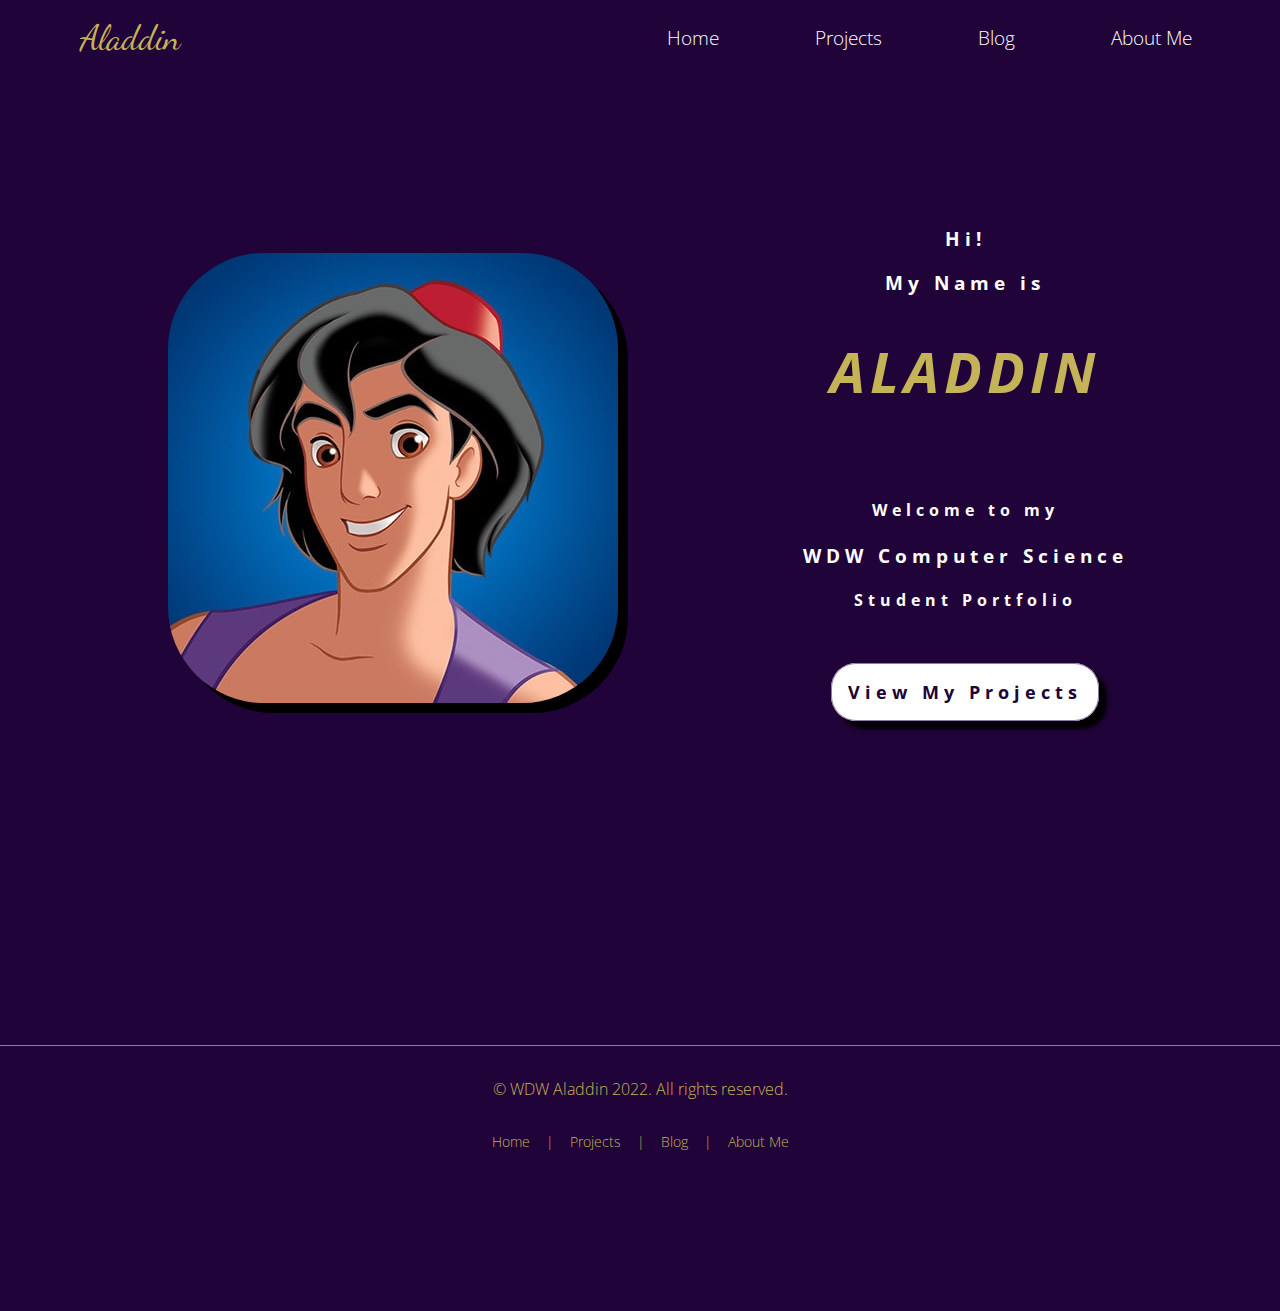
<file: index.html>
<!DOCTYPE html>
<html lang="en">
<head>
    <meta charset="UTF-8">
    <meta name="viewport" content="width=device-width, initial-scale=1.0">
    <meta http-equiv="X-UA-Compatible" content="ie=edge">
    <link rel="stylesheet" href="style.css" type="text/css" />
    <link rel="stylesheet" href="nav.css" type="text/css" />
    <title>Aladdin's Portfolio</title>
</head>
<body>
    
    <!-- Navigation Menu -->
    <nav class="navbar">
        <!-- logo -->
        <div class="logo">Aladdin</div>
        <!-- hamburger toggle -->
        <a href="#" class="toggle-button">
            <span class="bar"></span>
            <span class="bar"></span>
            <span class="bar"></span>
        </a>
        <!-- page navigation links -->
        <div class="navbar-links">
            <ul>
                <li><a href="index.html">Home</a></li>
                <li><a href="projects.html">Projects</a></li>
                <li><a href="blog.html">Blog</a></li>
                <li><a href="aboutMe.html">About Me</a></li>
            </ul>   <!-- close ul list -->
        </div>  <!-- close navbar links class -->
    </nav>   <!-- close navbar class -->
    
     <!-- Hero Section -->
     <section class ="hero">
         <div class="heroImage">
             <img src="assets/aladdin2.jpeg"></img>
         </div> <!-- close heroImage class -->
         <div class="heroText">
             <div class="heroTextTop">
                 <h3>Hi!</h3>
                <h3>My Name is</h3>
                <h1 class="heroName"><em>Aladdin</em></h1>
             </div>  <!-- close heroTextTop class -->
             <div class="heroTextBottom">
             <h4>Welcome to my </h4>
             <h3>WDW Computer Science</h3>
             <h4>Student Portfolio</h4>
             </div>  <!-- close heroTextBottom class -->
             <div class="heroButton">
                 <a href="projects.html"class="button">View My Projects</a>
             </div>
        </div>  <!-- close heroText class -->
     </section> <!-- close hero class -->
     
     <footer>
         <p class="copyright">&copy; WDW Aladdin 2022.  All rights reserved.</p>
         <ul class="bottomNav">
             <li><a href="index.html">Home</a></li>
             <li class="divider">|</li>
              <li><a href="projects.html">Projects</a></li>
             <li class="divider">|</li>
              <li><a href="blog.html">Blog</a></li>
             <li class="divider">|</li>
              <li><a href="aboutMe.html">About Me</a></li>
         </ul>
     </footer>
     
    <script type="text/javascript" src="script.js"></script>
</body>
</html>
</file>
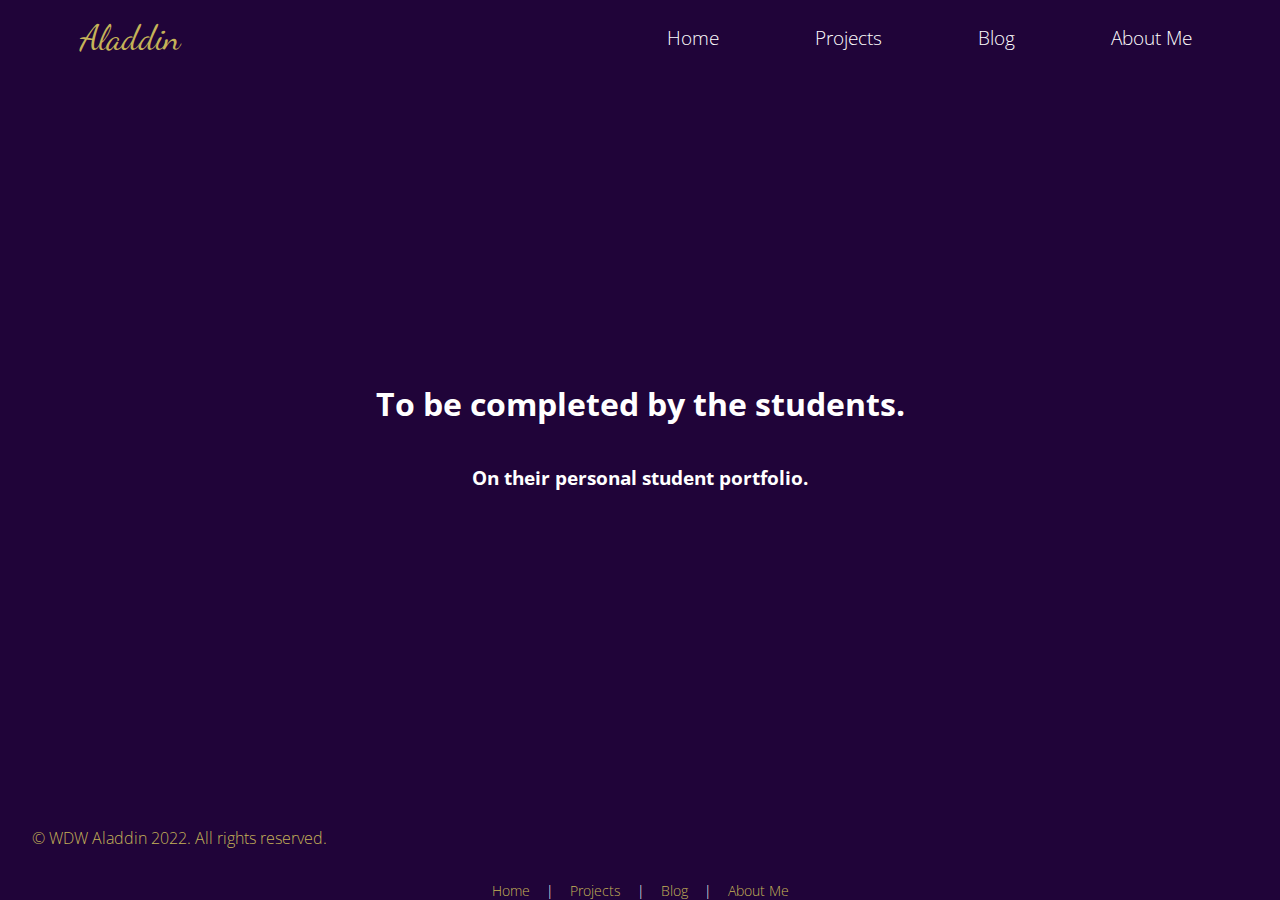
<file: aboutMe.html>
<!DOCTYPE html>
<html lang="en">
<head>
    <meta charset="UTF-8">
    <meta name="viewport" content="width=device-width, initial-scale=1.0">
    <meta http-equiv="X-UA-Compatible" content="ie=edge">
    <link rel="stylesheet" href="style.css" type="text/css" />
    <link rel="stylesheet" href="nav.css" type="text/css" />
    <title>About Me</title>
</head>
<body>
    
    <!-- Navigation Menu -->
    <nav class="navbar">
        <!-- logo -->
        <div class="logo">Aladdin</div>
        <!-- hamburger toggle -->
        <a href="#" class="toggle-button">
            <span class="bar"></span>
            <span class="bar"></span>
            <span class="bar"></span>
        </a>
        <!-- page navigation links -->
        <div class="navbar-links">
            <ul>
                <li><a href="index.html">Home</a></li>
                <li><a href="projects.html">Projects</a></li>
                <li><a href="blog.html">Blog</a></li>
                <li><a href="aboutMe.html">About Me</a></li>
            </ul>   <!-- close ul list -->
        </div>  <!-- close navbar links class -->
    </nav>   <!-- close navbar class -->
    
    <section class="filler">
        <h1>To be completed by the students. </h1>
        <h3>On their personal student portfolio.</h3>
    </section>
    
    
     </footer>
              <p class="copyright">&copy; WDW Aladdin 2022.  All rights reserved.</p>
         <ul class="bottomNav">
             <li><a href="index.html">Home</a></li>
             <li class="divider">|</li>
              <li><a href="projects.html">Projects</a></li>
             <li class="divider">|</li>
              <li><a href="blog.html">Blog</a></li>
             <li class="divider">|</li>
              <li><a href="aboutMe.html">About Me</a></li>
         </ul>
     </footer>


    <script type="text/javascript" src="script.js"></script>
</body>
</html>
</file>
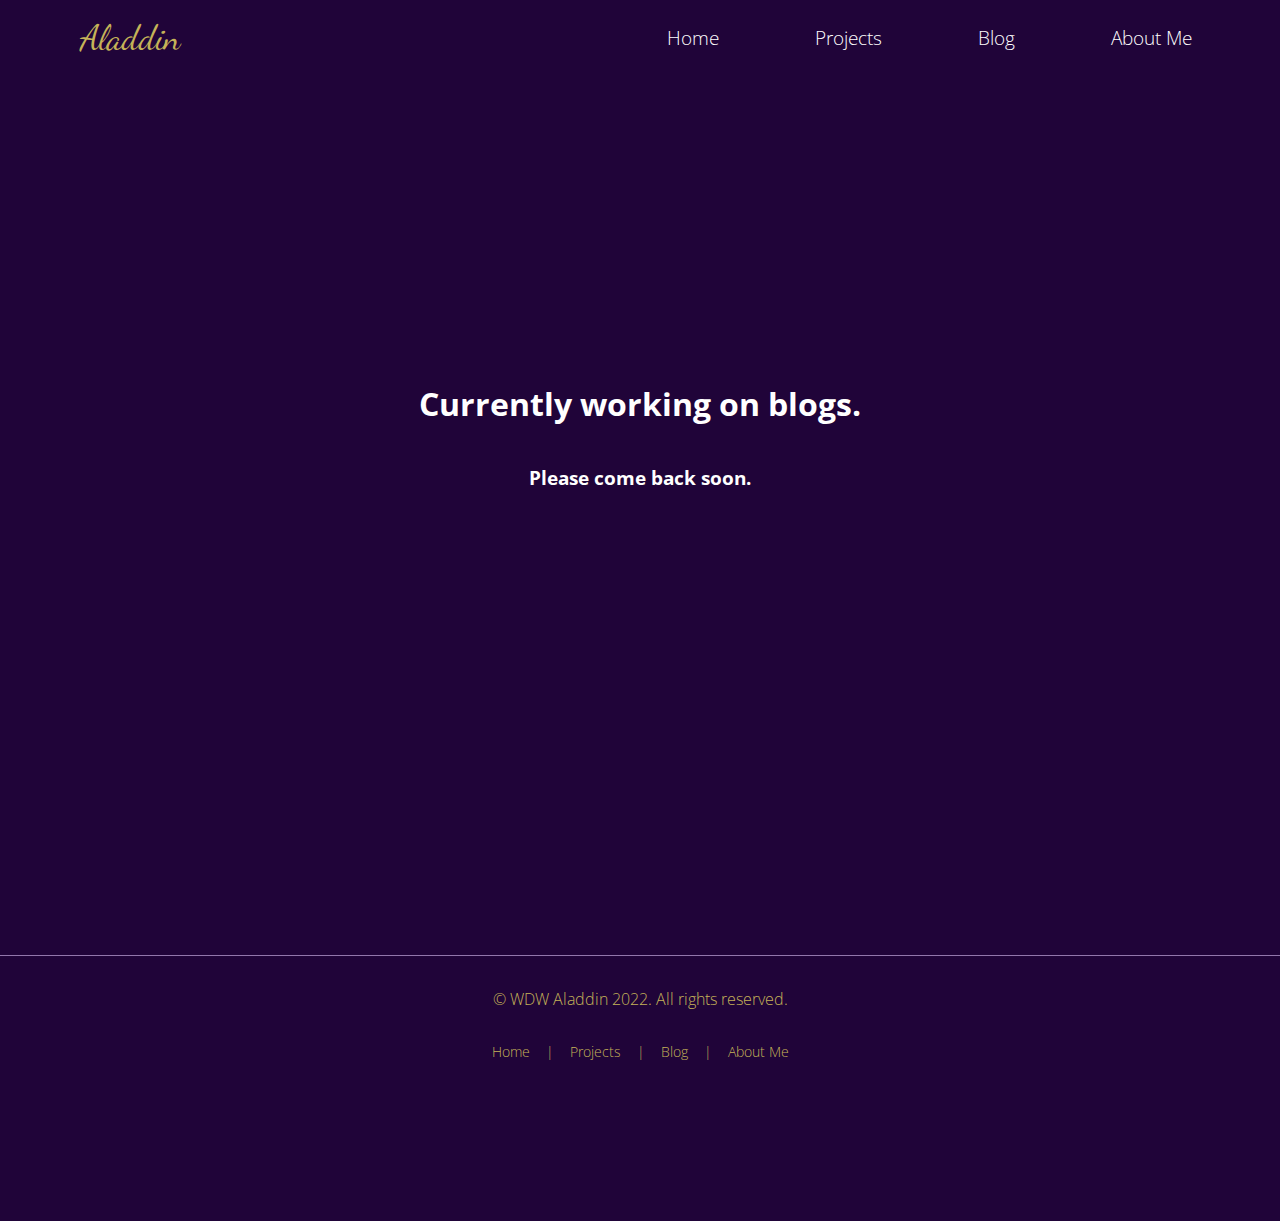
<file: blog.html>
<!DOCTYPE html>
<html lang="en">
<head>
    <meta charset="UTF-8">
    <meta name="viewport" content="width=device-width, initial-scale=1.0">
    <meta http-equiv="X-UA-Compatible" content="ie=edge">
    <link rel="stylesheet" href="style.css" type="text/css" />
    <link rel="stylesheet" href="nav.css" type="text/css" />
    <title>Aladdin's Blog</title>
</head>
<body>
    
    <!-- Navigation Menu -->
    <nav class="navbar">
        <!-- logo -->
        <div class="logo">Aladdin</div>
        <!-- hamburger toggle -->
        <a href="#" class="toggle-button">
            <span class="bar"></span>
            <span class="bar"></span>
            <span class="bar"></span>
        </a>
        <!-- page navigation links -->
        <div class="navbar-links">
            <ul>
                <li><a href="index.html">Home</a></li>
                <li><a href="projects.html">Projects</a></li>
                <li><a href="blog.html">Blog</a></li>
                <li><a href="aboutMe.html">About Me</a></li>
            </ul>   <!-- close ul list -->
        </div>  <!-- close navbar links class -->
    </nav>   <!-- close navbar class -->
    
    <section class="filler">
        <h1>Currently working on blogs. </h1>
        <h3>Please come back soon.</h3>
    </section>
    


     <footer>
         <p class="copyright">&copy; WDW Aladdin 2022.  All rights reserved.</p>
         <ul class="bottomNav">
             <li><a href="index.html">Home</a></li>
             <li class="divider">|</li>
              <li><a href="projects.html">Projects</a></li>
             <li class="divider">|</li>
              <li><a href="blog.html">Blog</a></li>
             <li class="divider">|</li>
              <li><a href="aboutMe.html">About Me</a></li>
         </ul>
     </footer>


    <script type="text/javascript" src="script.js"></script>
</body>
</html>
</file>
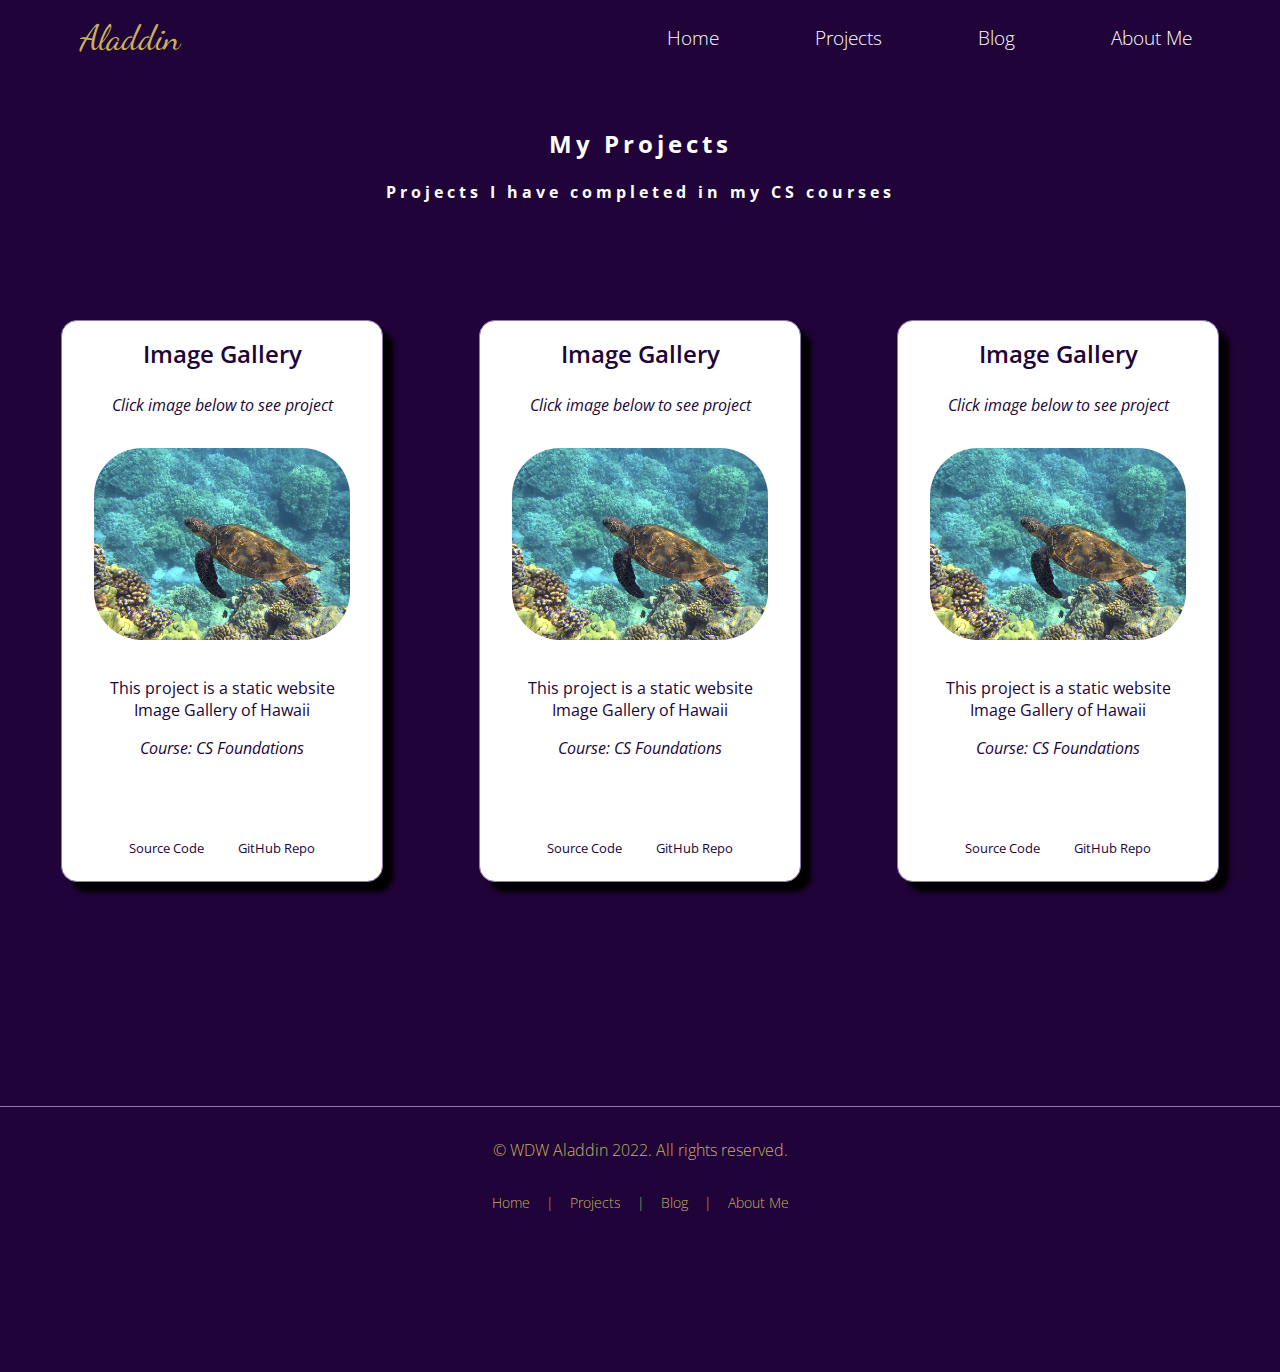
<file: projects.html>
<!DOCTYPE html>
<html lang="en">
<head>
    <meta charset="UTF-8">
    <meta name="viewport" content="width=device-width, initial-scale=1.0">
    <meta http-equiv="X-UA-Compatible" content="ie=edge">
    <link rel="stylesheet" href="style.css" type="text/css" />
    <link rel="stylesheet" href="nav.css" type="text/css" />
    <link rel="stylesheet" href="https://cdnjs.cloudflare.com/ajax/libs/font-awesome/6.2.0/css/all.min.css" integrity="sha512-xh6O/CkQoPOWDdYTDqeRdPCVd1SpvCA9XXcUnZS2FmJNp1coAFzvtCN9BmamE+4aHK8yyUHUSCcJHgXloTyT2A==" crossorigin="anonymous" referrerpolicy="no-referrer" />
    <title>Aladdin's Projects</title>
</head>
<body>

    <!-- Navigation Menu -->
    <nav class="navbar">
        <!-- logo -->
        <div class="logo">Aladdin</div>
        <!-- hamburger toggle -->
        <a href="#" class="toggle-button">
            <span class="bar"></span>
            <span class="bar"></span>
            <span class="bar"></span>
        </a>
        <!-- page navigation links -->
        <div class="navbar-links">
            <ul>
                <li><a href="index.html">Home</a></li>
                <li><a href="projects.html">Projects</a></li>
                <li><a href="blog.html">Blog</a></li>
                <li><a href="aboutMe.html">About Me</a></li>
            </ul> <!-- close ul list -->
        </div> <!-- close navbar links class -->
    </nav> <!-- close navbar class -->

    <!-- Project Header -->
    <header class="projectsHeader">
        <h2>My Projects</h2>
        <h4>Projects I have completed in my CS courses</h4>
    </header>

    <!-- Project Cards -->
    <section class="projectGallery">

        <div class="projectCard">
            <h2>Image Gallery</h2>
            <p><em>Click image below to see project</em></p>
            <a href="https://csf2223.github.io/imagegallery-SantellaGiovanna/"><img src="assets/sea-turtle-547162_1920.jpg"></img></a>
            <p>This project is a static website Image Gallery of Hawaii </p>
            <p><em>Course: CS Foundations</em></p>
            <div class="projectIcons">
                <div class="sourceCode">
                    <a href="assets/ImageGalleryCode.pdf"><i class="fa-solid fa-file"></i></a>
                    <p>Source Code</p>
                </div>
                <div class="gitHubRepo">
                    <a href="https://github.com/CSF2223/imagegallery-SantellaGiovanna"><i class="fa-brands fa-github"></i></a>               
                    <p>GitHub Repo</p>
                </div>
            </div>
        </div>  <!-- Close Project Card 1 -->
        
        <div class="projectCard">
            <h2>Image Gallery</h2>
            <p><em>Click image below to see project</em></p>
            <a href="https://csf2223.github.io/imagegallery-SantellaGiovanna/"><img src="assets/sea-turtle-547162_1920.jpg"></img></a>
            <p>This project is a static website Image Gallery of Hawaii </p>
            <p><em>Course: CS Foundations</em></p>
            <div class="projectIcons">
                <div class="sourceCode">
                    <a href="assets/ImageGalleryCode.pdf"><i class="fa-solid fa-file"></i></a>
                    <p>Source Code</p>
                </div>
                <div class="gitHubRepo">
                    <a href="https://github.com/CSF2223/imagegallery-SantellaGiovanna"><i class="fa-brands fa-github"></i></a>               
                    <p>GitHub Repo</p>
                </div>
            </div>
        </div>  <!-- Close Project Card 2 -->
        
        <div class="projectCard">
            <h2>Image Gallery</h2>
            <p><em>Click image below to see project</em></p>
            <a href="https://csf2223.github.io/imagegallery-SantellaGiovanna/"><img src="assets/sea-turtle-547162_1920.jpg"></img></a>
            <p>This project is a static website Image Gallery of Hawaii </p>
            <p><em>Course: CS Foundations</em></p>
            <div class="projectIcons">
                <div class="sourceCode">
                    <a href="assets/ImageGalleryCode.pdf"><i class="fa-solid fa-file"></i></a>
                    <p>Source Code</p>
                </div>
                <div class="gitHubRepo">
                    <a href="https://github.com/CSF2223/imagegallery-SantellaGiovanna"><i class="fa-brands fa-github"></i></a>               
                    <p>GitHub Repo</p>
                </div>
            </div>
        </div>  <!-- Close Project Card 3 -->

    </section>  <!-- Close projectGallery Class -->
    
    <footer>
         <p class="copyright">&copy; WDW Aladdin 2022.  All rights reserved.</p>
         <ul class="bottomNav">
             <li><a href="index.html">Home</a></li>
             <li class="divider">|</li>
              <li><a href="projects.html">Projects</a></li>
             <li class="divider">|</li>
              <li><a href="blog.html">Blog</a></li>
             <li class="divider">|</li>
              <li><a href="aboutMe.html">About Me</a></li>
         </ul>
     </footer>

    <script type="text/javascript" src="script.js"></script>
</body>

</html>
</file>
<file: style.css>
/*
Color Palette
background color: #200439
primary: #512C73
secondary: #361356
tertiary: #6F4D8F
accent: #9277AC
vegasGold: #c5b358
white: #fff
black: #000  
*/

html {
    /* If we add any padding or border onto an element it does not affect the width of the element */
    box-sizing: border-box;
}

body {
    margin: 0;
    padding: 0;
    font-family: 'Open Sans', sans-serif;
    font-weight: 300;
    background-color: #200439;
    color: #fff;
}

.hero {
    display: flex;
    flex-direction: column;
    justify-content: space-evenly;
    align-items: center;
}

.heroImage {
    padding: 2rem;
}

.heroImage img {
    border-radius: 6rem;
    box-shadow: 10px 10px #000;
    width: 100%;
    height: auto;
}

.heroText {
    font-size: 0.8rem;
    padding-bottom: 2rem;
    text-align: center;
    letter-spacing: 5px;
}

.heroName {
    color: #c5b358;
    font-size: 2.5rem;
    text-transform: uppercase;
}

.heroTextTop {
    padding: 1rem;
}

.heroTextBottom {
    padding: 1rem;
}

.heroButton {
    margin: 2rem;
}

.button {
    background-color: #fff;
    padding: 1rem;
    border: 1px solid #9277AC;
    border-radius: 25px;
    font-size: 0.9rem;
    font-weight: 700;
    color: #200439;
    text-decoration: none;
    box-shadow: 8px 8px 4px #000;
}

.button:hover {
    background-color: #361356;
    color: #c5b358;
    transform: scale(1.5);
    /* (150% zoom - Note: if the zoom is too large, it will go outside of the viewpoint) */
}

.projectsHeader {
    margin: 1.5rem 3rem;
    text-align: center;
    padding: 0.5rem;
    letter-spacing: 4px;
}

.projectCard {
    background-color: #fff;
    color: #200439;
    margin: 4rem 3rem;
    padding: 0.5rem 2rem;
    text-align: center;
    border: 1px solid #9277AC;
    border-radius: 1rem;
    box-shadow: 10px 10px 5px #000;
}

.projectCard img {
    width: 100%;
    height: auto;
    border-radius: 3rem;
    margin: 1rem 0;
}

.projectCard h2 {
    margin: 0.5rem 1rem 1.5rem 1rem;
    font-weight: 600;
}

.projectCard p {
    font-size: 1rem;
    font-weight: 400;
}

.projectIcons {
    display: flex;
    justify-content: space-evenly;
    font-size: 1.2rem;
    margin-top: 2rem;
}

.projectIcons p {
    margin: 0 0 1rem 0;
    font-size: 0.8rem;
}

.fa-github {
    font-size: 2.2rem;
    padding: 1.5rem;
}

.fa-file {
    font-size: 2.2rem;
    padding: 1.5rem;
}

footer {
    text-align: center;
    color: #c5b358;
    margin: 10rem 0;
    border-top: 1px solid #9277AC;
}

.copyright {
    margin: 1rem;
    padding: 1rem;
    font-size: 1rem;
    color: #c5b358;
    display: block;
}

.filler {
    display: flex;
    flex-direction: column;
    justify-content: center;
    align-items: center;
    margin: 0;
    height: 80vh;
}


@media (min-width: 800px) {
    .hero {
        flex-direction: row;
        justify-content: space-evenly;
        align-items: center;
        height: 90vh;
    }
    
    .heroText {
        font-size: 1rem;
    }
    
    .heroName {
        font-size: 3.5rem;
    }
    
    .button {
        font-size: 1.1rem;
    }
    
    .projectGallery {
        display: flex;
        flex-direction: row;
        justify-content: center;
        flex-wrap: wrap;
    }
    
    .projectCard {
        max-width: 20%;
    }
}
</file>
<file: nav.css>
/*
Color Palette
background color: #200439
primary: #512C73
secondary: #361356
tertiary: #6F4D8F
accent: #9277AC
vegasGold: #c5b358
white: #fff
black: #000  
*/

@import url('https://fonts.googleapis.com/css2?family=Dancing+Script:wght@400;700&display=swap');
@import url('https://fonts.googleapis.com/css2?family=Dancing+Script:wght@400;700&family=Open+Sans:wght@300;400;600;700&display=swap');

.navbar {
    display: flex;
    justify-content: space-between;
    align-items: center;
    padding: 0 2.5rem;
}

.logo {
    font-size: 2.2rem;
    margin: 0.75rem 2.5rem;
    color: #c5b358;
    font-family: 'Dancing Script', cursive;
} 

.navbar-links ul {
    margin: 0;
    padding: 0;
    display: flex;
}

.navbar-links li {
    list-style: none;
    padding: 1rem;
    font-size: 1.2rem;
}

.navbar-links li a {
    text-decoration: none;
    color: #fff;
    padding: 0.5rem 2rem;
    display: block;
}

.navbar-links li:hover {
    background-color: #361356;
}

.toggle-button {
    position: absolute;
    top: 1.5rem;
    right: 1.5rem;
    display: none;
    flex-direction: column;
    justify-content: space-between;
    width: 30px;
    height: 20px;
}

.toggle-button .bar {
    height: 3px;
    width: 100%;
    background-color: #fff;
    border-radius: 10px;
}

.bottomNav{
    margin: 0;
    padding: 0;
    display: flex;
    justify-content: center;
    align-items: center;
}

.bottomNav li {
    list-style: none;
    font-size: 0.9rem;
    padding: 0 0.5rem;
}
.bottomNav li a {
    text-decoration: none;
    color: #c5b358;
    display: block;
}




@media (max-width: 800px) {
    .toggle-button {
        display: flex;
    }
    
    .navbar-links {
        display: none;
        width: 100%;
    }

.navbar {
    flex-direction: column;
    align-items: flex-start;
}

.navbar-links ul {
    width: 100%;
    flex-direction: column;
}

.navbar-links li {
    text-align: center;
}

.navbar-links.active {
    display: flex;
    }
}
</file>
